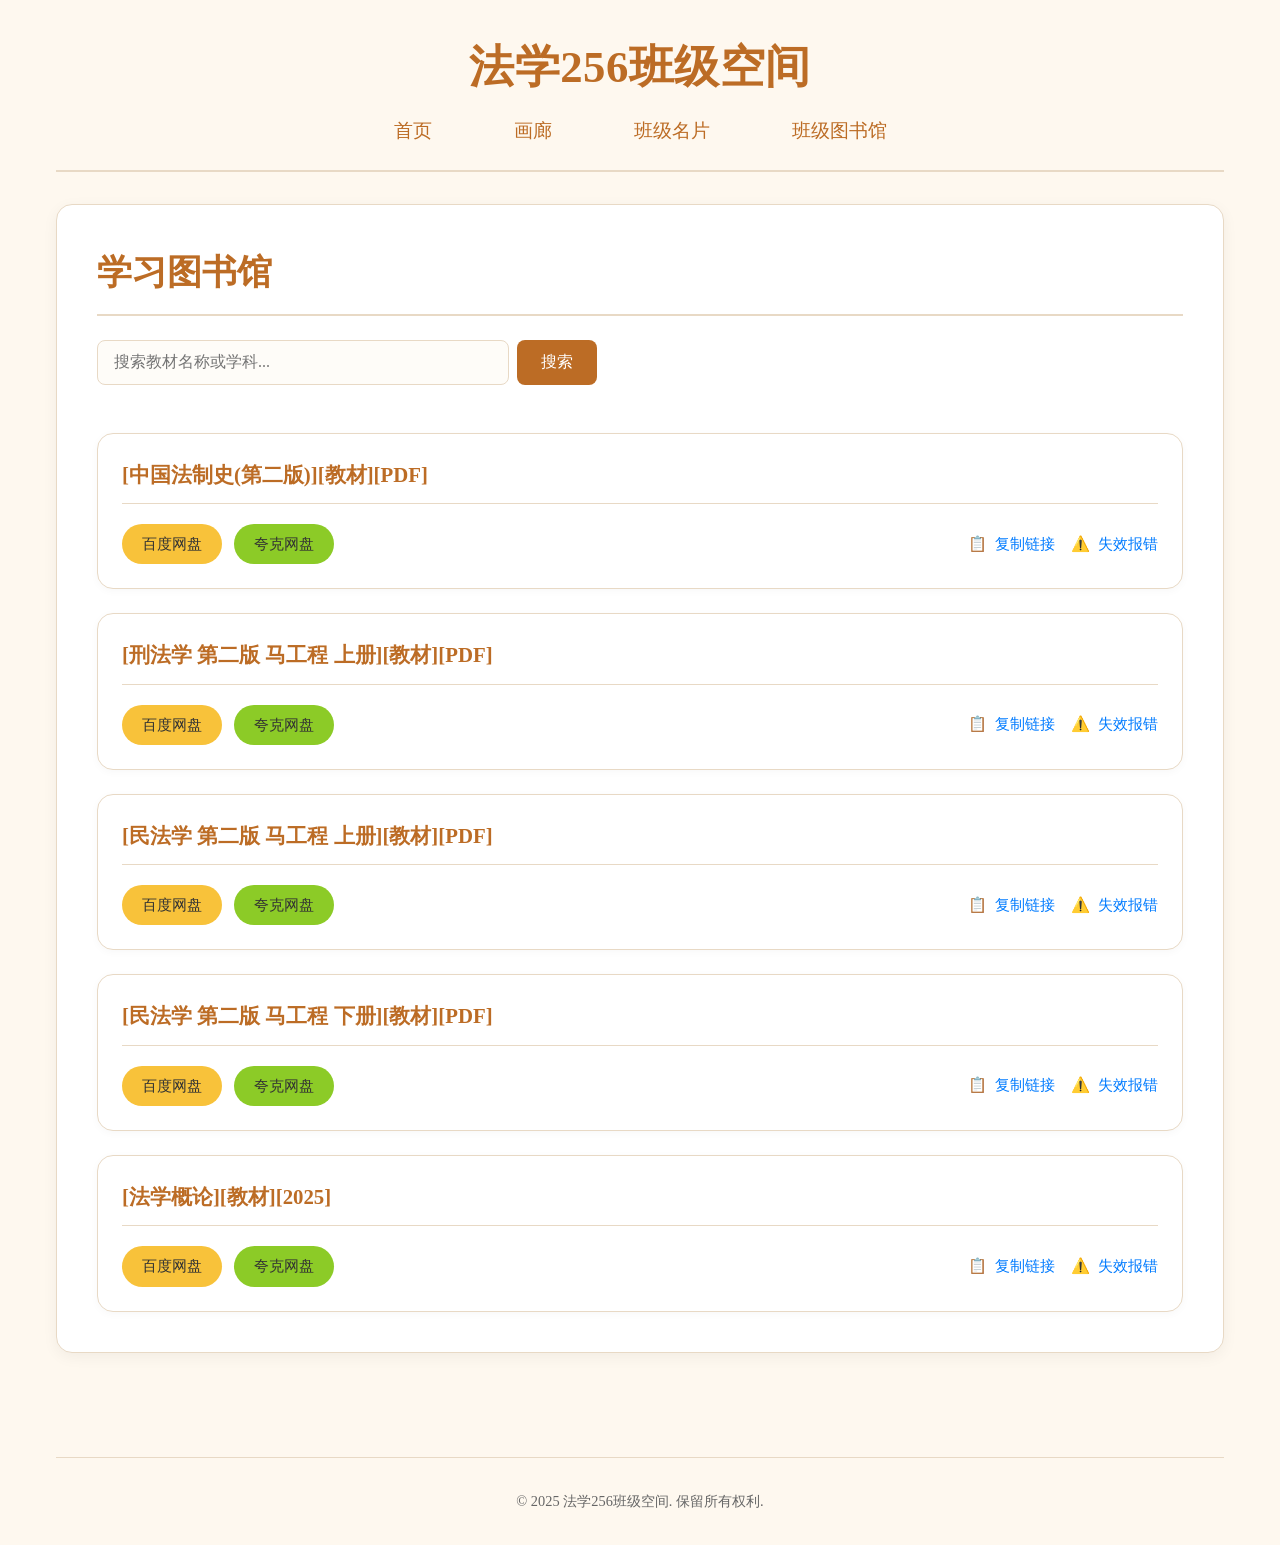
<file: library.html>
<!DOCTYPE html>
<html lang="en">
<head>
    <meta charset="UTF-8">
    <meta name="viewport" content="width=device-width, initial-scale=1.0">
    <title>班级图书馆 - 法学256班级空间</title>
    <link rel="stylesheet" href="style.css">
</head>
<body>
    <header>
        <h1>法学256班级空间</h1>
        <nav>
            <ul>
                <li><a href="index.html">首页</a></li>
                <li><a href="gallery.html">画廊</a></li>
                <li><a href="profile.html">班级名片</a></li>
                <li><a href="library.html">班级图书馆</a></li>
            </ul>
        </nav>
    </header>
    <main>
        <!-- Library Section -->
        <section id="library" class="card">
            <h2>学习图书馆</h2>
            <div class="search-container">
                <input type="search" id="searchInput" placeholder="搜索教材名称或学科..." aria-label="搜索教材">
                <button type="button">搜索</button>
            </div>
            
            <!-- 网盘链接索引系统 - 动态生成 -->
            <div class="resource-list" id="resourceList">
                <!-- 资源卡片将通过 JavaScript 动态生成 -->
                <div class="resource-card">
                    <h3 class="resource-title">法学核心教材</h3>
                    <div class="resource-bottom">
                        <div class="resource-links">
                            <a href="#" class="resource-btn baidu-btn">百度网盘</a>
                            <a href="#" class="resource-btn quark-btn">夸克网盘</a>
                        </div>
                        <div class="resource-actions">
                            <button class="action-btn copy-btn">复制链接</button>
                            <button class="action-btn report-btn">报告问题</button>
                        </div>
                    </div>
                </div>
                <div class="resource-card">
                    <h3 class="resource-title">司法考试资料</h3>
                    <div class="resource-bottom">
                        <div class="resource-links">
                            <a href="#" class="resource-btn baidu-btn">百度网盘</a>
                            <a href="#" class="resource-btn quark-btn">夸克网盘</a>
                        </div>
                        <div class="resource-actions">
                            <button class="action-btn copy-btn">复制链接</button>
                            <button class="action-btn report-btn">报告问题</button>
                        </div>
                    </div>
                </div>
            </div>
        </section>
    </main>
    <footer>
        <p>&copy; 2025 法学256班级空间. 保留所有权利.</p>
    </footer>
    <script src="app.js"></script>
</body>
</html>
</file>
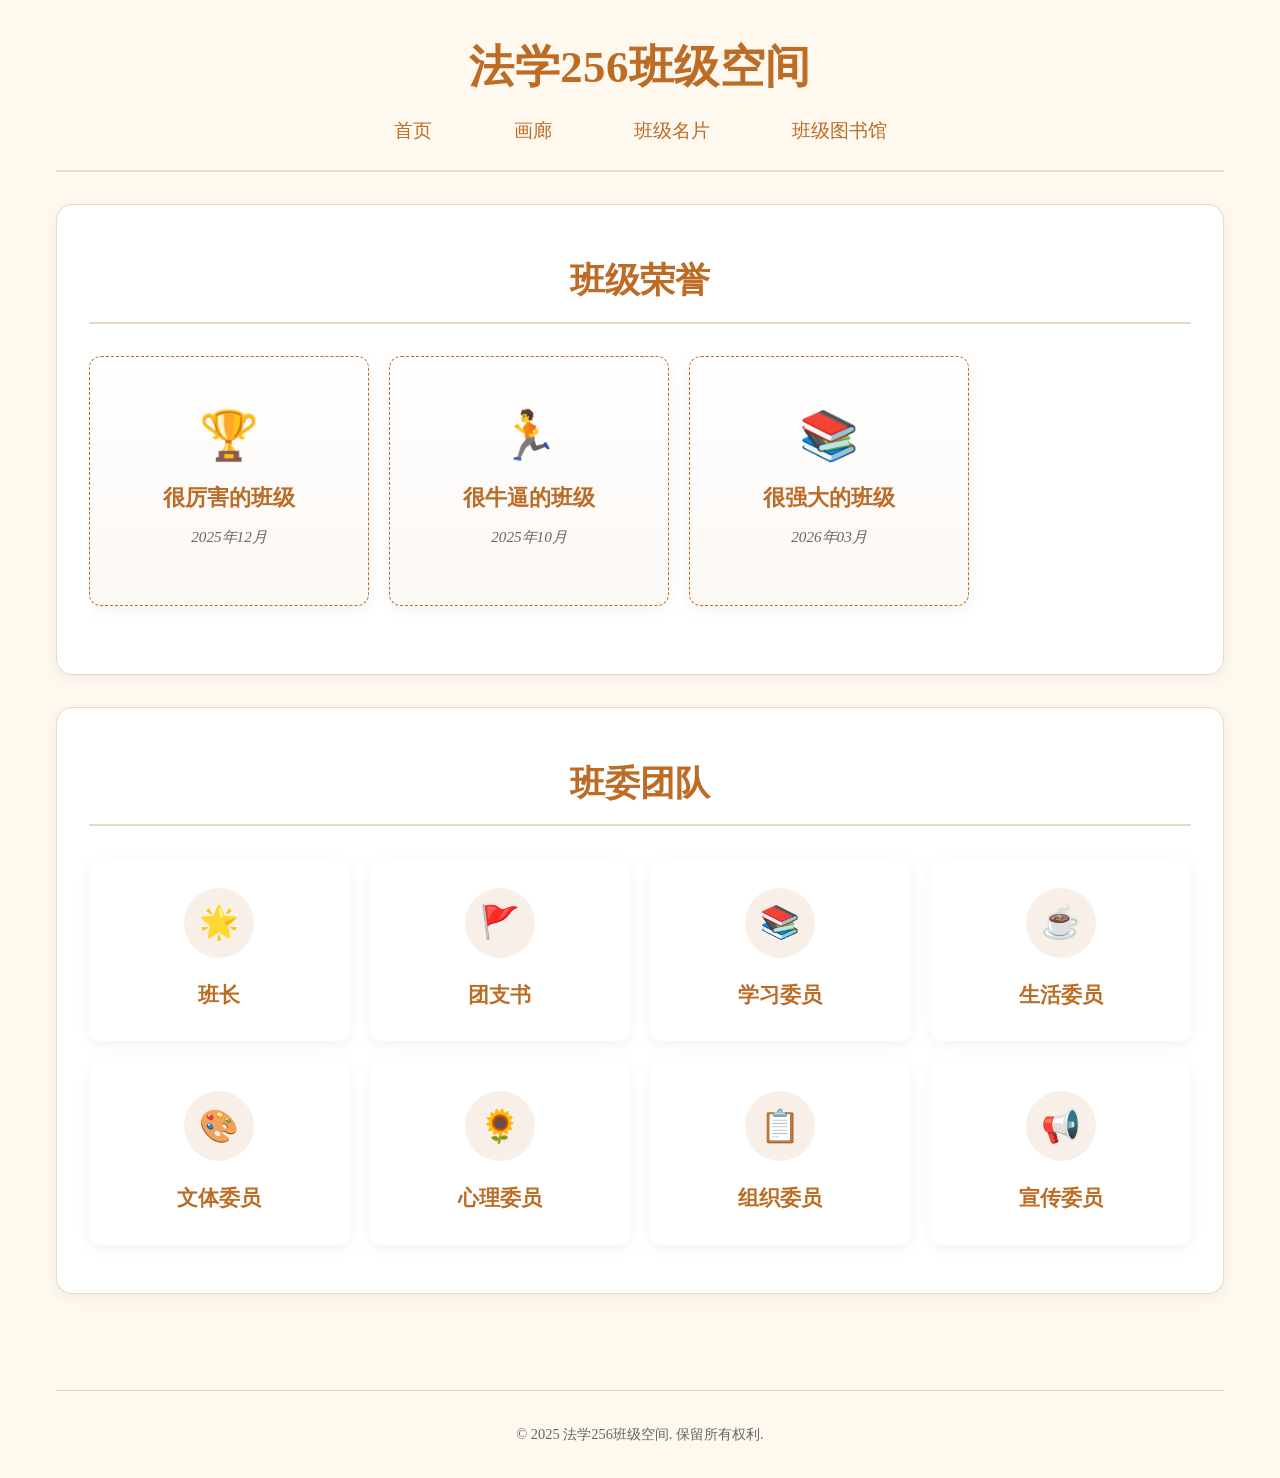
<file: profile.html>
<!DOCTYPE html>
<html lang="en">
<head>
    <meta charset="UTF-8">
    <meta name="viewport" content="width=device-width, initial-scale=1.0">
    <title>班级名片 - 法学256班级空间</title>
    <link rel="stylesheet" href="style.css">
</head>
<body>
    <header>
        <h1>法学256班级空间</h1>
        <nav>
            <ul>
                <li><a href="index.html">首页</a></li>
                <li><a href="gallery.html">画廊</a></li>
                <li><a href="profile.html">班级名片</a></li>
                <li><a href="library.html">班级图书馆</a></li>
            </ul>
        </nav>
    </header>
    <main>
        <section class="honors">
            <h2>班级荣誉</h2>
            <div class="honors-grid" id="honors-container">
                <!-- 荣誉卡片将通过 JavaScript 动态生成 -->
            </div>
        </section>
        <section class="committee">
            <h2>班委团队</h2>
            <div class="committee-grid">
                <div class="committee-card">
                    <div class="avatar">🌟</div>
                    <h3>班长</h3>
                </div>
                <div class="committee-card">
                    <div class="avatar">🚩</div>
                    <h3>团支书</h3>
                </div>
                <div class="committee-card">
                    <div class="avatar">📚</div>
                    <h3>学习委员</h3>
                </div>
                <div class="committee-card">
                    <div class="avatar">☕</div>
                    <h3>生活委员</h3>
                </div>
                <div class="committee-card">
                    <div class="avatar">🎨</div>
                    <h3>文体委员</h3>
                </div>
                <div class="committee-card">
                    <div class="avatar">🌻</div>
                    <h3>心理委员</h3>
                </div>
                <div class="committee-card">
                    <div class="avatar">📋</div>
                    <h3>组织委员</h3>
                </div>
                <div class="committee-card">
                    <div class="avatar">📢</div>
                    <h3>宣传委员</h3>
                </div>
            </div>
        </section>
    </main>
    <footer>
        <p>&copy; 2025 法学256班级空间. 保留所有权利.</p>
    </footer>
    <script src="honors-data.js"></script>
    <script src="app.js"></script>
</body>
</html>
</file>
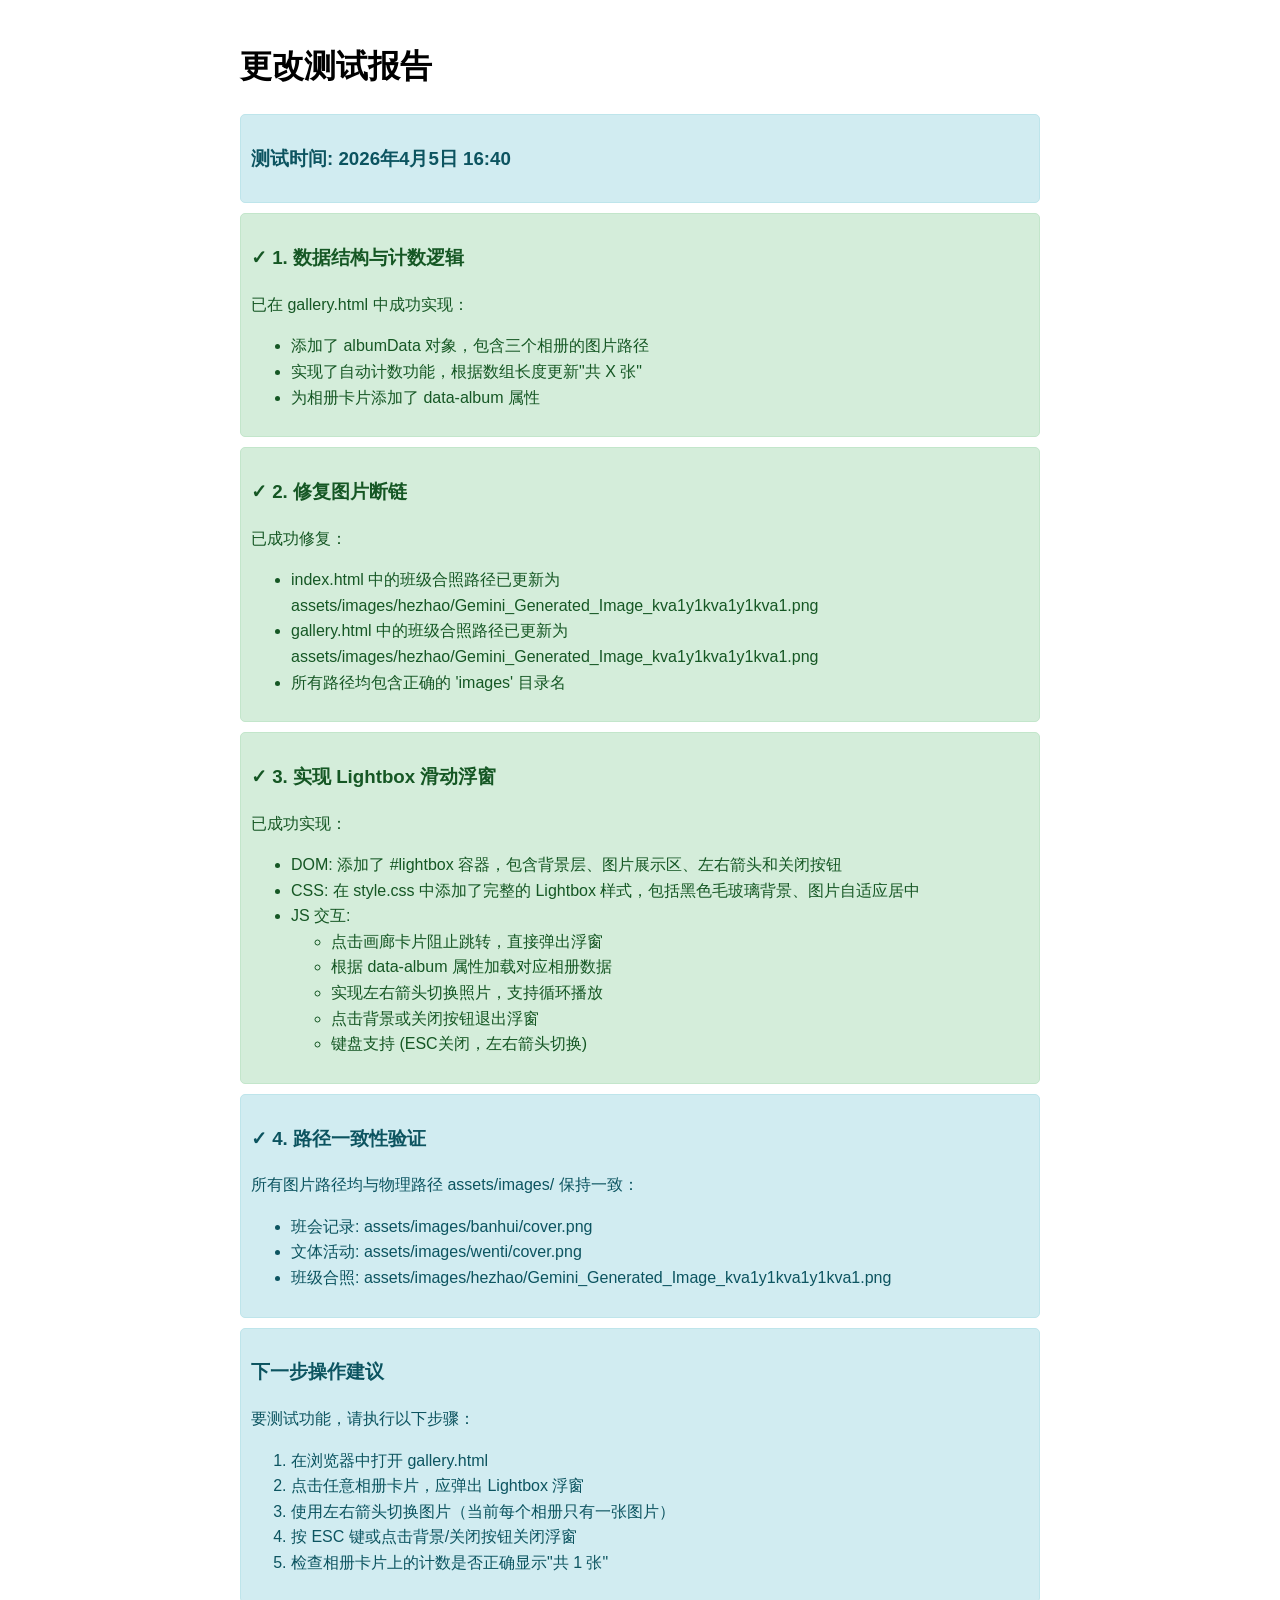
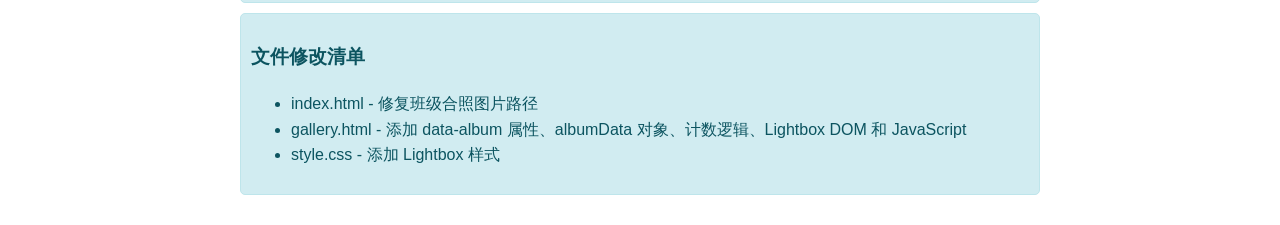
<file: test_changes.html>
<!DOCTYPE html>
<html lang="en">
<head>
    <meta charset="UTF-8">
    <meta name="viewport" content="width=device-width, initial-scale=1.0">
    <title>测试更改</title>
    <style>
        body {
            font-family: Arial, sans-serif;
            max-width: 800px;
            margin: 0 auto;
            padding: 20px;
            line-height: 1.6;
        }
        .test-result {
            padding: 10px;
            margin: 10px 0;
            border-radius: 5px;
        }
        .pass {
            background-color: #d4edda;
            color: #155724;
            border: 1px solid #c3e6cb;
        }
        .fail {
            background-color: #f8d7da;
            color: #721c24;
            border: 1px solid #f5c6cb;
        }
        .info {
            background-color: #d1ecf1;
            color: #0c5460;
            border: 1px solid #bee5eb;
        }
    </style>
</head>
<body>
    <h1>更改测试报告</h1>
    
    <div class="test-result info">
        <h3>测试时间: 2026年4月5日 16:40</h3>
    </div>
    
    <div class="test-result pass">
        <h3>✓ 1. 数据结构与计数逻辑</h3>
        <p>已在 gallery.html 中成功实现：</p>
        <ul>
            <li>添加了 albumData 对象，包含三个相册的图片路径</li>
            <li>实现了自动计数功能，根据数组长度更新"共 X 张"</li>
            <li>为相册卡片添加了 data-album 属性</li>
        </ul>
    </div>
    
    <div class="test-result pass">
        <h3>✓ 2. 修复图片断链</h3>
        <p>已成功修复：</p>
        <ul>
            <li>index.html 中的班级合照路径已更新为 assets/images/hezhao/Gemini_Generated_Image_kva1y1kva1y1kva1.png</li>
            <li>gallery.html 中的班级合照路径已更新为 assets/images/hezhao/Gemini_Generated_Image_kva1y1kva1y1kva1.png</li>
            <li>所有路径均包含正确的 'images' 目录名</li>
        </ul>
    </div>
    
    <div class="test-result pass">
        <h3>✓ 3. 实现 Lightbox 滑动浮窗</h3>
        <p>已成功实现：</p>
        <ul>
            <li>DOM: 添加了 #lightbox 容器，包含背景层、图片展示区、左右箭头和关闭按钮</li>
            <li>CSS: 在 style.css 中添加了完整的 Lightbox 样式，包括黑色毛玻璃背景、图片自适应居中</li>
            <li>JS 交互: 
                <ul>
                    <li>点击画廊卡片阻止跳转，直接弹出浮窗</li>
                    <li>根据 data-album 属性加载对应相册数据</li>
                    <li>实现左右箭头切换照片，支持循环播放</li>
                    <li>点击背景或关闭按钮退出浮窗</li>
                    <li>键盘支持 (ESC关闭，左右箭头切换)</li>
                </ul>
            </li>
        </ul>
    </div>
    
    <div class="test-result info">
        <h3>✓ 4. 路径一致性验证</h3>
        <p>所有图片路径均与物理路径 assets/images/ 保持一致：</p>
        <ul>
            <li>班会记录: assets/images/banhui/cover.png</li>
            <li>文体活动: assets/images/wenti/cover.png</li>
            <li>班级合照: assets/images/hezhao/Gemini_Generated_Image_kva1y1kva1y1kva1.png</li>
        </ul>
    </div>
    
    <div class="test-result info">
        <h3>下一步操作建议</h3>
        <p>要测试功能，请执行以下步骤：</p>
        <ol>
            <li>在浏览器中打开 gallery.html</li>
            <li>点击任意相册卡片，应弹出 Lightbox 浮窗</li>
            <li>使用左右箭头切换图片（当前每个相册只有一张图片）</li>
            <li>按 ESC 键或点击背景/关闭按钮关闭浮窗</li>
            <li>检查相册卡片上的计数是否正确显示"共 1 张"</li>
        </ol>
    </div>
    
    <div class="test-result info">
        <h3>文件修改清单</h3>
        <ul>
            <li>index.html - 修复班级合照图片路径</li>
            <li>gallery.html - 添加 data-album 属性、albumData 对象、计数逻辑、Lightbox DOM 和 JavaScript</li>
            <li>style.css - 添加 Lightbox 样式</li>
        </ul>
    </div>
</body>
</html>
</file>
<file: style.css>
/* Reset and base styles */
* {
    margin: 0;
    padding: 0;
    box-sizing: border-box;
}

/* Smooth scrolling */
html {
    scroll-behavior: smooth;
}

/* CSS 全局变量 - 暖色调色彩系统 */
:root {
    --bg-color: #FEF8EF;      /* 奶茶色背景 */
    --title-color: #BC6C25;   /* 赭色标题 */
    --card-bg: #FFFFFF;       /* 卡片白色背景 */
    --card-shadow: 0 4px 15px rgba(0, 0, 0, 0.05); /* 微弱阴影 */
    --card-radius: 16px;      /* 圆角半径 */
    --accent-color: #D4A574;  /* 辅助色 - 浅棕色 */
    --text-color: #333333;    /* 正文深灰色 */
    --border-color: #E8D9C5;  /* 边框浅奶茶色 */
}

body {
    font-family: Georgia, 'Times New Roman', Times, serif;
    background-color: var(--bg-color);
    color: var(--text-color);
    line-height: 1.6;
    max-width: 1200px;
    margin: 0 auto;
    padding: 0 1rem;
}

/* Header */
header {
    background-color: var(--bg-color);
    color: var(--title-color);
    padding: 2rem 2rem 1.5rem;
    border-bottom: 2px solid var(--border-color);
}

header h1 {
    font-size: 2.8rem;
    font-weight: 700;
    margin-bottom: 0.75rem;
    text-align: center;
    color: var(--title-color);
    letter-spacing: 0.5px;
}

/* Navigation */
nav ul {
    display: flex;
    justify-content: center;
    list-style: none;
    gap: 2.5rem;
    flex-wrap: wrap;
    margin-top: 0.5rem;
}

nav a {
    color: var(--title-color);
    text-decoration: none;
    font-size: 1.2rem;
    font-weight: 500;
    padding: 0.5rem 1.25rem;
    border-radius: 8px;
    transition: all 0.3s ease;
    border: 1px solid transparent;
}

nav a:hover {
    background-color: rgba(188, 108, 37, 0.08);
    border-color: var(--border-color);
    transform: translateY(-2px);
}

/* Main content */
main {
    padding: 2rem 0;
}

/* Card 组件 - 基础卡片样式 */
.card {
    background-color: var(--card-bg);
    border-radius: var(--card-radius);
    box-shadow: var(--card-shadow);
    padding: 2.5rem;
    margin-bottom: 2.5rem;
    border: 1px solid var(--border-color);
    transition: transform 0.3s ease, box-shadow 0.3s ease;
}

.card:hover {
    transform: translateY(-4px);
    box-shadow: 0 8px 25px rgba(0, 0, 0, 0.08);
}

/* Sections - 应用卡片样式 */
section {
    padding: 3rem 2rem;
    margin-bottom: 2rem;
    border-radius: var(--card-radius);
    box-shadow: var(--card-shadow);
    background-color: var(--card-bg);
    border: 1px solid var(--border-color);
}

section h2 {
    font-size: 2.2rem;
    margin-bottom: 1.5rem;
    color: var(--title-color);
    border-bottom: 2px solid var(--border-color);
    padding-bottom: 0.75rem;
    font-weight: 600;
}

/* Showcase */
#showcase {
    background-color: var(--card-bg);
}

.placeholder-image {
    background-color: #f5f0e8;
    height: 300px;
    display: flex;
    align-items: center;
    justify-content: center;
    border-radius: 12px;
    color: #8B7355;
    font-size: 1.2rem;
    border: 1px dashed var(--border-color);
}

/* Library */
#library {
    background-color: var(--card-bg);
}

.search-container {
    display: flex;
    gap: 0.5rem;
    margin-bottom: 2rem;
    max-width: 500px;
}

.search-container input {
    flex: 1;
    padding: 0.75rem 1rem;
    border: 1px solid var(--border-color);
    border-radius: 8px;
    font-size: 1rem;
    font-family: inherit;
    background-color: #fefcf8;
    transition: border-color 0.3s ease;
}

.search-container input:focus {
    outline: none;
    border-color: var(--title-color);
    box-shadow: 0 0 0 2px rgba(188, 108, 37, 0.1);
}

.search-container button {
    padding: 0.75rem 1.5rem;
    background-color: var(--title-color);
    color: white;
    border: none;
    border-radius: 8px;
    cursor: pointer;
    font-size: 1rem;
    font-weight: 500;
    transition: background-color 0.3s ease, transform 0.2s ease;
}

.search-container button:hover {
    background-color: #A55A1E;
    transform: translateY(-2px);
}

/* Materials table */
.materials-table {
    width: 100%;
    border-collapse: collapse;
    margin-top: 1rem;
    border-radius: 8px;
    overflow: hidden;
    box-shadow: 0 2px 8px rgba(0, 0, 0, 0.03);
}

.materials-table th,
.materials-table td {
    padding: 1rem;
    text-align: left;
    border-bottom: 1px solid var(--border-color);
}

.materials-table th {
    background-color: #f9f5f0;
    font-weight: 600;
    color: var(--title-color);
    border-bottom: 2px solid var(--border-color);
}

.materials-table tbody tr:hover {
    background-color: rgba(212, 165, 116, 0.05);
}

/* Download button */
.download-btn {
    display: inline-block;
    padding: 0.5rem 1.25rem;
    background-color: var(--title-color);
    color: white;
    text-decoration: none;
    border-radius: 8px;
    font-size: 0.9rem;
    font-weight: 500;
    transition: background-color 0.3s ease, transform 0.2s ease;
}

.download-btn:hover {
    background-color: #A55A1E;
    transform: translateY(-2px);
}

/* Gallery Grid */
.gallery-grid {
    display: grid;
    grid-template-columns: repeat(3, 1fr);
    gap: 2rem;
    padding: 2rem 0;
}

/* Album Card */
.album-card {
    display: block;
    background-color: var(--card-bg);
    border-radius: 12px;
    box-shadow: 0 4px 15px rgba(0, 0, 0, 0.05);
    overflow: hidden;
    text-decoration: none;
    color: inherit;
    transition: transform 0.3s ease, box-shadow 0.3s ease;
}

.album-card:hover {
    transform: translateY(-5px);
    box-shadow: 0 8px 25px rgba(0, 0, 0, 0.1);
}

.album-img-wrapper {
    position: relative;
    width: 100%;
    padding-top: 75%; /* 4:3 aspect ratio */
    overflow: hidden;
}

.album-img-wrapper img {
    position: absolute;
    top: 0;
    left: 0;
    width: 100%;
    height: 100%;
    object-fit: cover;
}

.album-info {
    padding: 1.5rem;
}

.album-info h3 {
    font-size: 1.4rem;
    margin-bottom: 0.5rem;
    color: var(--title-color);
    font-weight: 600;
}

.album-meta {
    font-size: 0.95rem;
    color: #666;
}

/* Footer */
footer {
    text-align: center;
    padding: 2rem 0;
    margin-top: 2rem;
    border-top: 1px solid var(--border-color);
    color: #666;
    font-size: 0.9rem;
}

/* 网盘链接索引系统 - Resource List */
.resource-list {
    margin-top: 3rem;
    display: flex;
    flex-direction: column;
    gap: 1.5rem;
}

.resource-card {
    background-color: var(--card-bg);
    border-radius: var(--card-radius);
    border: 1px solid var(--border-color);
    padding: 1.5rem;
    box-shadow: 0 2px 8px rgba(0, 0, 0, 0.03);
    transition: transform 0.3s ease, box-shadow 0.3s ease;
}

.resource-card:hover {
    transform: translateY(-2px);
    box-shadow: 0 4px 15px rgba(0, 0, 0, 0.08);
}

.resource-title {
    font-size: 1.3rem;
    font-weight: 600;
    color: var(--title-color);
    margin-bottom: 1.25rem;
    padding-bottom: 0.75rem;
    border-bottom: 1px solid var(--border-color);
}

.resource-bottom {
    display: flex;
    justify-content: space-between;
    align-items: center;
    flex-wrap: wrap;
    gap: 1rem;
}

.resource-links {
    display: flex;
    gap: 0.75rem;
    flex-wrap: wrap;
}

.resource-btn {
    display: inline-block;
    padding: 0.5rem 1.25rem;
    border-radius: 50px; /* 胶囊形状 */
    text-decoration: none;
    font-weight: 500;
    font-size: 0.95rem;
    transition: all 0.2s ease;
    border: none;
    cursor: pointer;
    color: #333;
    text-align: center;
    min-width: 100px;
}

.baidu-btn {
    background-color: #F8C23A; /* 百度网盘黄色 */
    color: #333;
}

.quark-btn {
    background-color: #8CCB27; /* 夸克网盘绿色 */
    color: #333;
}

.resource-btn:hover {
    opacity: 0.85;
    transform: translateY(-1px);
}

.resource-actions {
    display: flex;
    gap: 1rem;
}

.action-btn {
    background: none;
    border: none;
    color: #007BFF; /* 标准蓝色 */
    font-size: 0.95rem;
    font-weight: 500;
    cursor: pointer;
    padding: 0.25rem 0;
    text-decoration: none;
    transition: all 0.2s ease;
    position: relative;
}

.action-btn:hover {
    opacity: 0.8;
}

.action-btn::after {
    content: '';
    position: absolute;
    bottom: 0;
    left: 0;
    width: 0;
    height: 1px;
    background-color: #007BFF;
    transition: width 0.2s ease;
}

.action-btn:hover::after {
    width: 100%;
}

.copy-btn::before {
    content: '📋 ';
    margin-right: 0.25rem;
}

.report-btn::before {
    content: '⚠️ ';
    margin-right: 0.25rem;
}

/* 响应式调整 */
@media (max-width: 768px) {
    .resource-bottom {
        flex-direction: column;
        align-items: flex-start;
        gap: 1.25rem;
    }
    
    .resource-actions {
        align-self: flex-end;
    }
    
    .resource-btn {
        min-width: 90px;
        padding: 0.45rem 1rem;
        font-size: 0.9rem;
    }
}

/* 班委团队板块 */
.committee {
    padding: 3rem 2rem;
    margin-bottom: 2rem;
    border-radius: var(--card-radius);
    box-shadow: var(--card-shadow);
    background-color: var(--card-bg);
    border: 1px solid var(--border-color);
}

.committee h2 {
    font-size: 2.2rem;
    margin-bottom: 2rem;
    color: var(--title-color);
    border-bottom: 2px solid var(--border-color);
    padding-bottom: 0.75rem;
    font-weight: 600;
    text-align: center;
}

.committee-grid {
    display: grid;
    grid-template-columns: repeat(4, 1fr);
    gap: 20px;
}

@media (max-width: 768px) {
    .committee-grid {
        grid-template-columns: repeat(2, 1fr);
    }
}

@media (max-width: 480px) {
    .committee-grid {
        grid-template-columns: 1fr;
    }
}

.committee-card {
    background-color: #FFFFFF;
    border-radius: 12px;
    padding: 30px 20px;
    text-align: center;
    box-shadow: 0 4px 15px rgba(0, 0, 0, 0.05);
    transition: transform 0.3s ease, box-shadow 0.3s ease;
}

.committee-card:hover {
    transform: translateY(-5px);
    box-shadow: 0 8px 25px rgba(0, 0, 0, 0.1);
}

.avatar {
    width: 70px;
    height: 70px;
    border-radius: 50%;
    background-color: rgba(188, 108, 37, 0.1);
    display: flex;
    align-items: center;
    justify-content: center;
    margin: 0 auto 20px;
    font-size: 32px;
}

.committee-card h3 {
    color: #BC6C25;
    font-size: 1.3rem;
    font-weight: 600;
    margin: 0;
}

/* 荣誉墙板块 */
.honors {
    padding: 3rem 2rem;
    margin-bottom: 2rem;
    border-radius: var(--card-radius);
    box-shadow: var(--card-shadow);
    background-color: var(--card-bg);
    border: 1px solid var(--border-color);
}

.honors h2 {
    font-size: 2.2rem;
    margin-bottom: 2rem;
    color: var(--title-color);
    border-bottom: 2px solid var(--border-color);
    padding-bottom: 0.75rem;
    font-weight: 600;
    text-align: center;
}

#honors-container {
    display: flex !important;
    flex-wrap: nowrap !important;
    overflow-x: auto;
    gap: 20px;
    padding-bottom: 20px;
    
    /* 增加移动端丝滑阻尼感 */
    scroll-snap-type: x mandatory;
    -webkit-overflow-scrolling: touch;
    
    /* 隐藏默认滚动条但保持可滚动 */
    scrollbar-width: none; /* Firefox */
}

#honors-container::-webkit-scrollbar {
    display: none; /* Chrome/Safari/Edge */
}

@media (max-width: 768px) {
    #honors-container {
        gap: 15px;
    }
}

.honor-card {
    background: linear-gradient(to bottom, #FFFFFF, rgba(188, 108, 37, 0.05));
    border-radius: 12px;
    padding: 40px 25px;
    text-align: center;
    box-shadow: 0 4px 15px rgba(0, 0, 0, 0.05);
    transition: transform 0.3s ease, box-shadow 0.3s ease;
    border: 1px dashed #BC6C25;
    display: flex;
    flex-direction: column;
    align-items: center;
    justify-content: center;
    min-height: 250px;
    flex: 0 0 280px;
    max-width: 80vw;
    scroll-snap-align: start;
}

.honor-card:hover {
    transform: translateY(-5px);
    box-shadow: 0 8px 25px rgba(0, 0, 0, 0.1);
}

.honor-icon {
    font-size: 48px;
    margin-bottom: 20px;
    line-height: 1;
}

.honor-card h3 {
    color: #BC6C25;
    font-size: 1.4rem;
    font-weight: 600;
    margin: 0 0 10px 0;
    text-align: center;
}

.honor-date {
    color: #666;
    font-size: 0.95rem;
    margin: 0;
    font-style: italic;
}

/* Responsive */
@media (max-width: 768px) {
    header h1 {
        font-size: 2.2rem;
    }
    
    nav ul {
        gap: 0.75rem;
        flex-direction: row;
        align-items: center;
        flex-wrap: nowrap;
        overflow-x: auto;
        padding: 0.5rem 0;
    }
    
    nav a {
        padding: 0.5rem 1rem;
        font-size: 1.1rem;
        min-width: 120px;
        text-align: center;
        white-space: nowrap;
    }
    
    section {
        padding: 1.5rem 1rem;
    }
    
    .card {
        padding: 1.5rem 1rem;
    }
    
    .placeholder-image {
        height: 180px;
        font-size: 1rem;
    }
    
    .search-container {
        flex-direction: column;
    }
    
    .materials-table {
        font-size: 0.85rem;
        display: block;
        overflow-x: auto;
    }
    
    .materials-table th,
    .materials-table td {
        padding: 0.75rem 0.5rem;
        min-width: 120px;
    }
    
    .download-btn {
        padding: 0.4rem 0.8rem;
        font-size: 0.85rem;
    }

    /* Gallery responsive */
    .gallery-grid {
        grid-template-columns: 1fr;
        gap: 1.5rem;
        padding: 1.5rem 0;
    }
}

/* Memorial Dashboard Styles */
.memorial-dashboard {
    display: flex;
    gap: 2rem;
    padding: 2rem 0;
    max-width: 1200px;
    margin: 0 auto;
}

.carousel-container {
    flex: 0 0 60%;
    min-width: 0;
}

.hero-carousel {
    position: relative;
    width: 100%;
    height: 500px;
    border-radius: var(--card-radius);
    overflow: hidden;
    box-shadow: var(--card-shadow);
    background-color: var(--card-bg);
    border: 1px solid var(--border-color);
}

.carousel-image {
    width: 100%;
    height: 100%;
    object-fit: cover;
    transition: opacity 0.3s ease-in-out;
    display: block;
}

.carousel-arrow {
    position: absolute;
    top: 50%;
    transform: translateY(-50%);
    background: rgba(255, 255, 255, 0.85);
    border: none;
    width: 48px;
    height: 48px;
    border-radius: 50%;
    font-size: 1.5rem;
    font-weight: bold;
    cursor: pointer;
    z-index: 10;
    transition: all 0.3s ease;
    display: flex;
    align-items: center;
    justify-content: center;
}

.carousel-arrow:hover {
    background: rgba(188, 108, 37, 0.9);
    color: white;
    transform: translateY(-50%) scale(1.1);
}

.carousel-prev {
    left: 1rem;
}

.carousel-next {
    right: 1rem;
}

.carousel-route {
    position: absolute;
    bottom: 1rem;
    right: 1rem;
    background: rgba(0, 0, 0, 0.7);
    color: white;
    padding: 0.5rem 1rem;
    border-radius: 8px;
    text-decoration: none;
    font-size: 0.95rem;
    font-weight: 500;
    z-index: 10;
    backdrop-filter: blur(4px);
    transition: all 0.3s ease;
}

.carousel-route:hover {
    background: rgba(0, 0, 0, 0.85);
    transform: translateY(-2px);
}

.timeline-container {
    flex: 0 0 40%;
    min-width: 0;
    border-left: 1px solid rgba(0, 0, 0, 0.08);
    padding-left: 2rem;
}

.timeline-section {
    padding: 1.5rem;
    background-color: var(--card-bg);
    border-radius: var(--card-radius);
    box-shadow: var(--card-shadow);
    border: 1px solid var(--border-color);
}

.timeline-title {
    font-size: 0.85rem;
    letter-spacing: 2px;
    color: #666;
    margin-bottom: 1.5rem;
    font-weight: 400;
    text-transform: uppercase;
}

.timeline-list {
    list-style: none;
    padding: 0;
    margin: 0;
}

.timeline-list li {
    padding: 0.75rem 0;
    border-bottom: 1px solid rgba(0, 0, 0, 0.05);
    line-height: 1.6;
}

.timeline-list li:last-child {
    border-bottom: none;
}

.timeline-list strong {
    color: var(--title-color);
    font-weight: 600;
    margin-right: 0.75rem;
}

/* Responsive for mobile devices */
@media (max-width: 768px) {
    .memorial-dashboard {
        flex-direction: column;
        gap: 1.5rem;
    }
    
    .carousel-container {
        flex: 0 0 100%;
    }
    
    .timeline-container {
        flex: 0 0 100%;
        border-left: none;
        padding-left: 0;
        border-top: 1px solid rgba(0, 0, 0, 0.08);
        padding-top: 1.5rem;
        margin-top: 1.5rem;
    }
    
    .hero-carousel {
        height: 400px;
    }
    
    .carousel-arrow {
        width: 40px;
        height: 40px;
        font-size: 1.25rem;
    }
    
    .carousel-prev {
        left: 0.75rem;
    }
    
    .carousel-next {
        right: 0.75rem;
    }
    
    .carousel-route {
        bottom: 0.75rem;
        right: 0.75rem;
        padding: 0.4rem 0.8rem;
        font-size: 0.85rem;
    }
}

/* Lightbox 浮窗样式 */
.lightbox {
    position: fixed;
    top: 0;
    left: 0;
    width: 100%;
    height: 100%;
    z-index: 9999;
    display: flex;
    align-items: center;
    justify-content: center;
    opacity: 0;
    visibility: hidden;
    transition: opacity 0.3s ease, visibility 0.3s ease;
}

.lightbox.active {
    opacity: 1;
    visibility: visible;
}

.lightbox-background {
    position: absolute;
    top: 0;
    left: 0;
    width: 100%;
    height: 100%;
    background-color: rgba(0, 0, 0, 0.85);
    backdrop-filter: blur(8px);
    -webkit-backdrop-filter: blur(8px);
}

.lightbox-content {
    position: relative;
    z-index: 1;
    max-width: 90%;
    max-height: 90%;
    width: auto;
    height: auto;
    background-color: transparent;
    border-radius: 12px;
    overflow: hidden;
    display: flex;
    flex-direction: column;
    align-items: center;
}

.lightbox-image-container {
    width: 100%;
    height: 100%;
    display: flex;
    align-items: center;
    justify-content: center;
    padding: 20px;
}

.lightbox-image {
    max-width: 100%;
    max-height: 80vh;
    object-fit: contain;
    border-radius: 8px;
    box-shadow: 0 10px 40px rgba(0, 0, 0, 0.3);
}

.lightbox-close {
    position: absolute;
    top: 20px;
    right: 20px;
    width: 40px;
    height: 40px;
    background-color: rgba(255, 255, 255, 0.15);
    border: none;
    border-radius: 50%;
    color: white;
    font-size: 24px;
    cursor: pointer;
    z-index: 2;
    display: flex;
    align-items: center;
    justify-content: center;
    transition: background-color 0.3s ease, transform 0.2s ease;
}

.lightbox-close:hover {
    background-color: rgba(255, 255, 255, 0.25);
    transform: scale(1.1);
}

.lightbox-arrow {
    position: absolute;
    top: 50%;
    transform: translateY(-50%);
    width: 50px;
    height: 50px;
    background-color: rgba(255, 255, 255, 0.15);
    border: none;
    border-radius: 50%;
    color: white;
    font-size: 28px;
    cursor: pointer;
    z-index: 2;
    display: flex;
    align-items: center;
    justify-content: center;
    transition: background-color 0.3s ease, transform 0.2s ease;
}

.lightbox-arrow:hover {
    background-color: rgba(255, 255, 255, 0.25);
    transform: translateY(-50%) scale(1.1);
}

.lightbox-prev {
    left: 20px;
}

.lightbox-next {
    right: 20px;
}

.lightbox-info {
    position: absolute;
    bottom: 20px;
    left: 0;
    right: 0;
    text-align: center;
    color: white;
    font-size: 16px;
    padding: 10px;
    background-color: rgba(0, 0, 0, 0.5);
    backdrop-filter: blur(4px);
    -webkit-backdrop-filter: blur(4px);
}

.lightbox-counter {
    font-weight: 500;
}

/* 响应式调整 */
@media (max-width: 768px) {
    .lightbox-arrow {
        width: 40px;
        height: 40px;
        font-size: 24px;
    }
    
    .lightbox-prev {
        left: 10px;
    }
    
    .lightbox-next {
        right: 10px;
    }
    
    .lightbox-close {
        top: 10px;
        right: 10px;
        width: 35px;
        height: 35px;
        font-size: 20px;
    }
    
    .lightbox-info {
        font-size: 14px;
        padding: 8px;
    }
}
</file>
